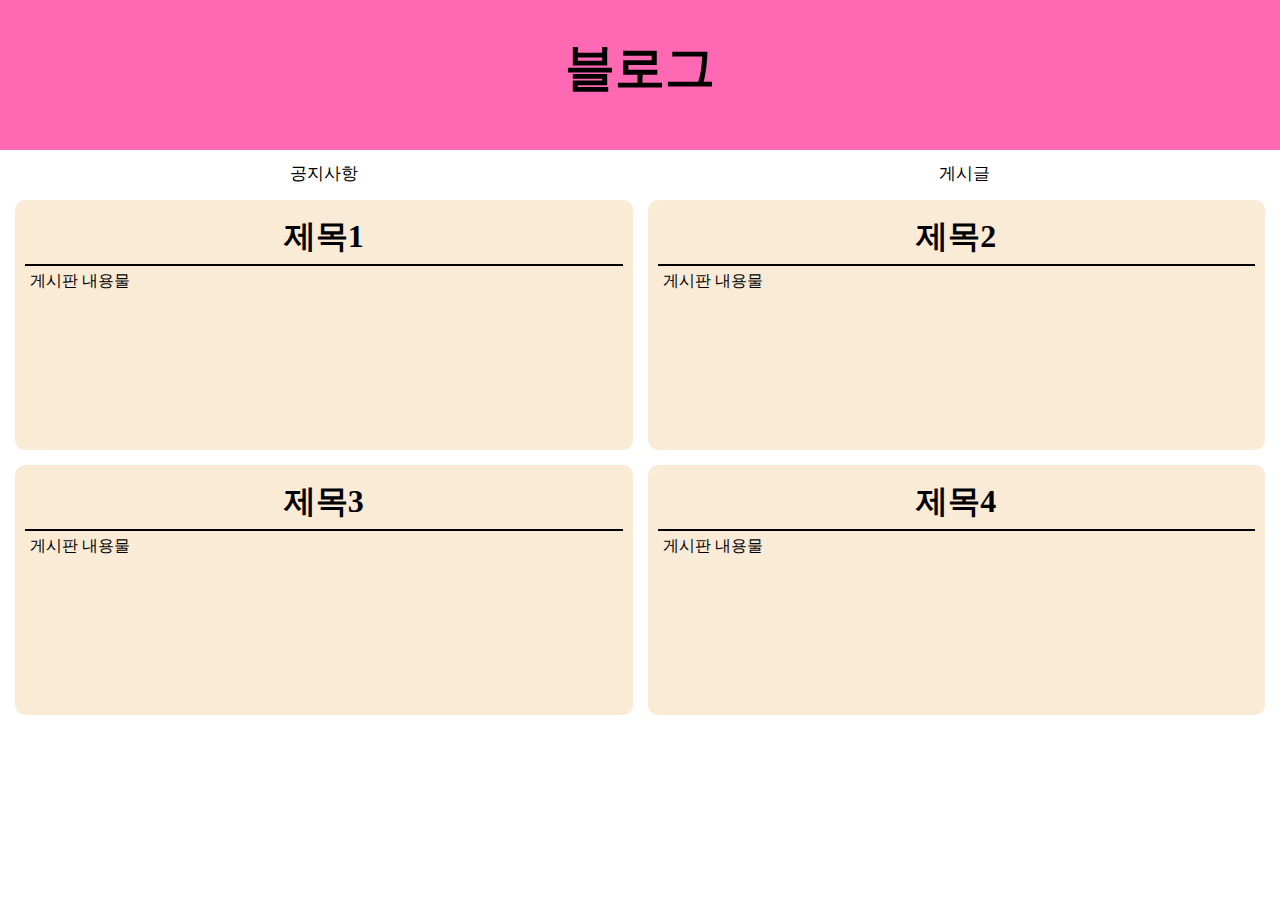
<file: index.html>
<!DOCTYPE html>
<html lang="en">
<head>
  <meta charset="UTF-8">
  <meta http-equiv="X-UA-Compatible" content="IE=edge">
  <meta name="viewport" content="width=device-width, initial-scale=1.0">
  <title>Document</title>
  <link rel="stylesheet" href="./index.css">
</head>
<body>
  <header>
    <div class="headline">
      <div>블로그</div>
    </div>
  </header>

  <main>
    <div class="nav">
      <div><a href="href.html">공지사항</a></div>
      <div>게시글</div>
    </div>

    <div class="main-grid">
      <div class="main-grid-div">
        <h1>제목1</h1>
        <p>게시판 내용물</p>
      </div>

      <div class="main-grid-div">
        <h1>제목2</h1>
        <p>게시판 내용물</p>
      </div>

      <div class="main-grid-div">
        <h1>제목3</h1>
        <p>게시판 내용물</p>
      </div>

      <div class="main-grid-div">
        <h1>제목4</h1>
        <p>게시판 내용물</p>
      </div>
    </div>

  </main>

</body>
</html>
</file>
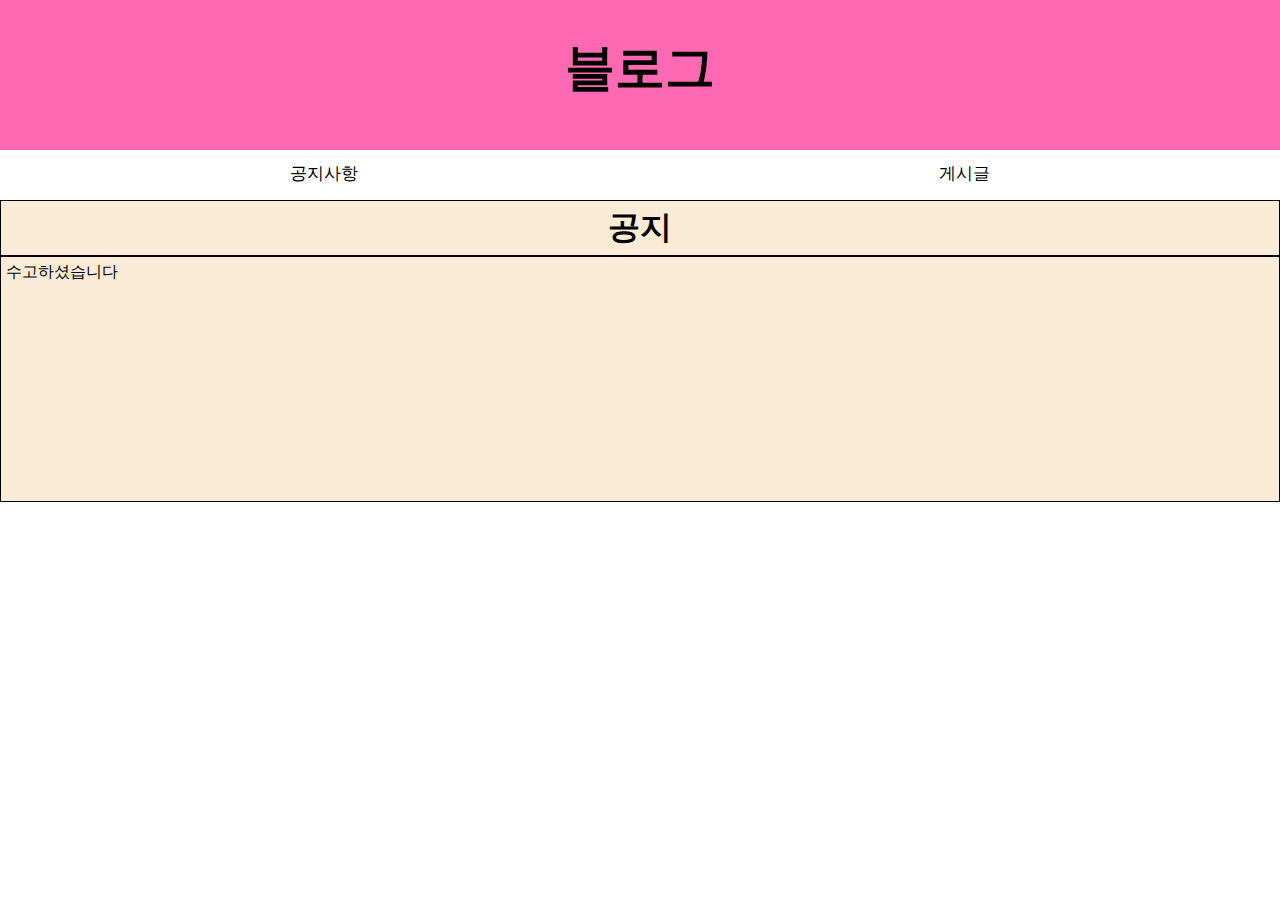
<file: href.html>
<!DOCTYPE html>
<html lang="en">
<head>
  <meta charset="UTF-8">
  <meta http-equiv="X-UA-Compatible" content="IE=edge">
  <meta name="viewport" content="width=device-width, initial-scale=1.0">
  <title>Document</title>
  <link rel="stylesheet" href="./index.css">
</head>
<body>
  <header>
    <div class="headline">
      <div>블로그</div>
    </div>
  </header>

  <main>
    <div class="nav">
      <div>공지사항</div>
      <div><a href="index.html">게시글</a></div>
    </div>


    <div class="main-grid-href">
      <h1>공지</h1>
      <p>수고하셨습니다</p>
    </div>

</body>
</html>
</file>
<file: index.css>
* {
	margin: 0;
}

.headline {
	background-color: hotpink;
	height: 150px;
}

.headline > div {
	font-size: 50px;
	font-weight: 600;
	display: flex;
	justify-content: center;
	align-items: center;
	padding-top: 35px;
}

.nav {
	display: flex;
	justify-content: space-around;
	margin-top: 12px;
	font-size: 17px;
}

a:link,
a:visited {
	text-decoration: none;
	color: black;
}

.main-grid {
	padding: 15px;
}

.main-grid-div {
	width: auto;
	height: 230px;
	background-color: antiquewhite;
	margin-bottom: 15px;
	padding: 10px;
	border-radius: 10px;
}

.main-grid-div > h1 {
	text-align: center;
	border-bottom: 2px solid black;
	padding: 5px;
}

.main-grid-div > p {
	padding: 5px;
}

@media screen and (min-width: 600px) {
	.main-grid {
		display: grid;
		grid-template-columns: 1fr 1fr;
		grid-gap: 0px 15px;
	}
}

.main-grid-href {
	background-color: antiquewhite;
	width: auto;
	height: 300px;
	border: 1px solid black;
	margin-top: 15px;
}

.main-grid-href > h1 {
	display: flex;
	justify-content: center;
	border-bottom: 2px solid black;
	padding: 5px;
}

.main-grid-href > p {
	padding: 5px;
}

.main-grid-div > h1 {
	display: flex;
	justify-content: center;
}
</file>
